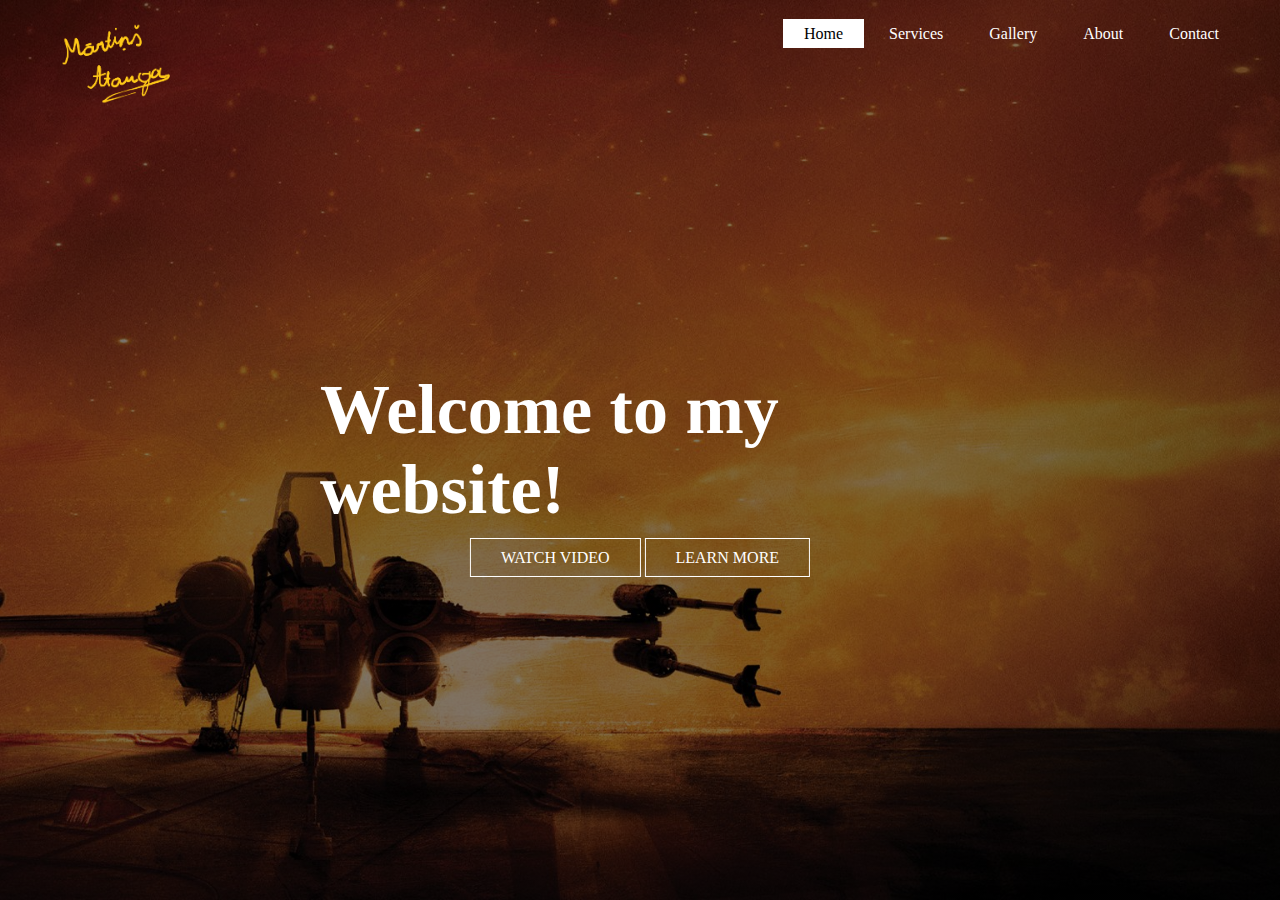
<file: index.html>
<!DOCTYPE html>
<html>
    <head>
        <meta charset="utf-8">
        <title>Personal Website</title>
        <link rel="stylesheet" type="text/css" href="style.css">
    </head>
    
    <body>
        <header>
            <div class="main">
                <div class="logo">
                    <img src="logo.png">
                </div>
                <ul>
                    <li class="active"><a href="#">Home</a></li>
                    <li><a href="#">Services</a></li>
                    <li><a href="#">Gallery</a></li>
                    <li><a href="#">About</a></li>
                    <li><a href="#">Contact</a></li>
                </ul>
            </div>
            <div class="title">
                <h1>Welcome to my website!</h1>
            </div>
            <div class="button">
                <a href="https://youtu.be/y08GtMnUBjs" class="btn">WATCH VIDEO</a>
                <a href="#" class="btn">LEARN MORE</a>
            </div>
        </header>
    </body>
</html>
</file>
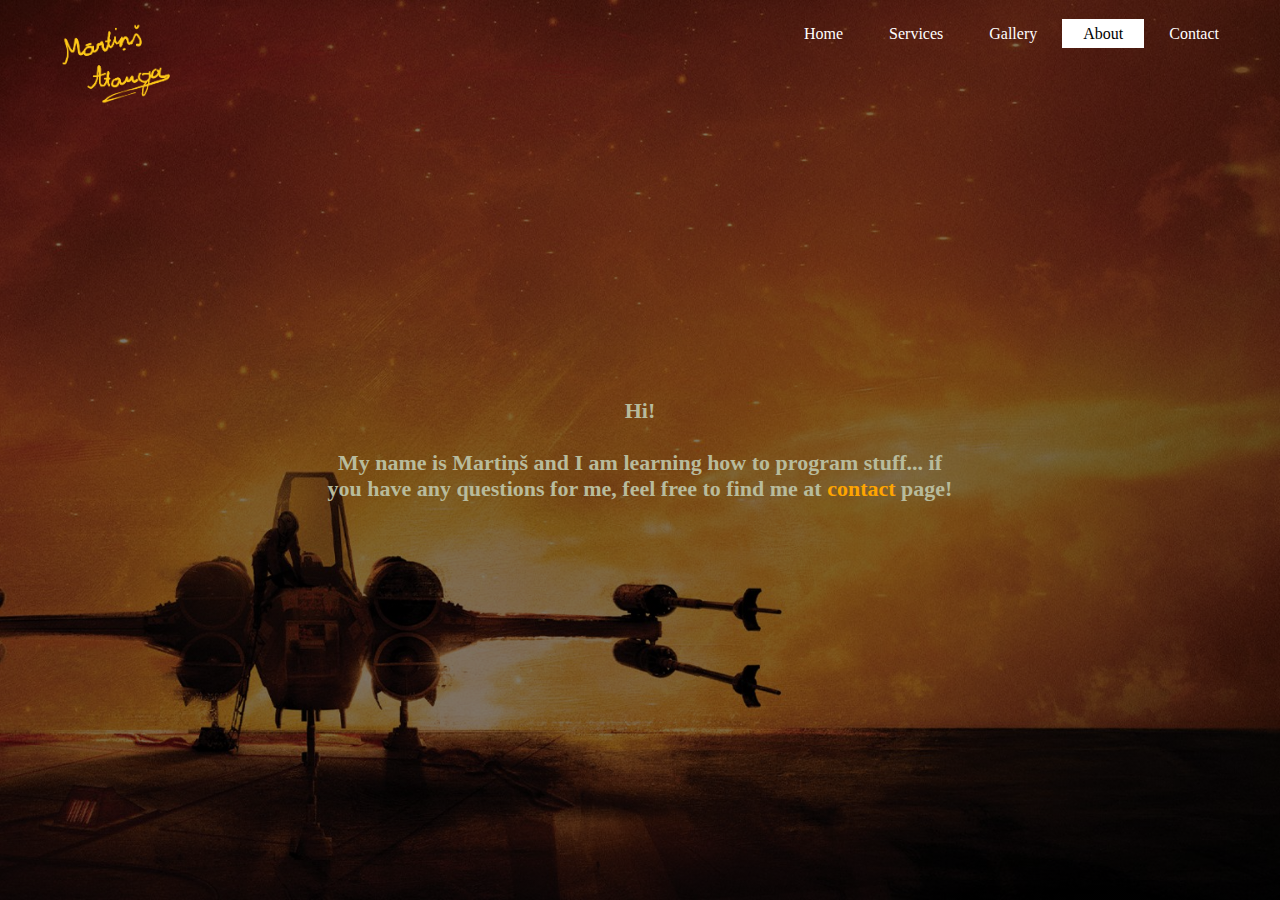
<file: about.html>
<!DOCTYPE html>
<html>
    <head>
        <meta charset="utf-8">
        <title>Personal Website -> About</title>
        <link rel="stylesheet" type="text/css" href="style.css">
    </head>
    
    <body>
        <header>
            <div class="main">
                <div class="logo">
                    <img src="logo.png">
                </div>
                <ul>
                    <li><a href="index.html">Home</a></li>
                    <li><a href="services.html">Services</a></li>
                    <li><a href="gallery.html">Gallery</a></li>
                    <li class="active"><a href="about.html">About</a></li>
                    <li><a href="contact.html">Contact</a></li>
                </ul>
            </div>
            <div class="title text-center">
                <h2>Hi! <br> <br> My name is Martiņš and I am learning how to program stuff...
                    if you have any questions for me, feel free to find me at <a href="contact.html" style="color:orange">contact</a> page!
                </h2>
            </div>
        </header>
    </body>
</html>
</file>
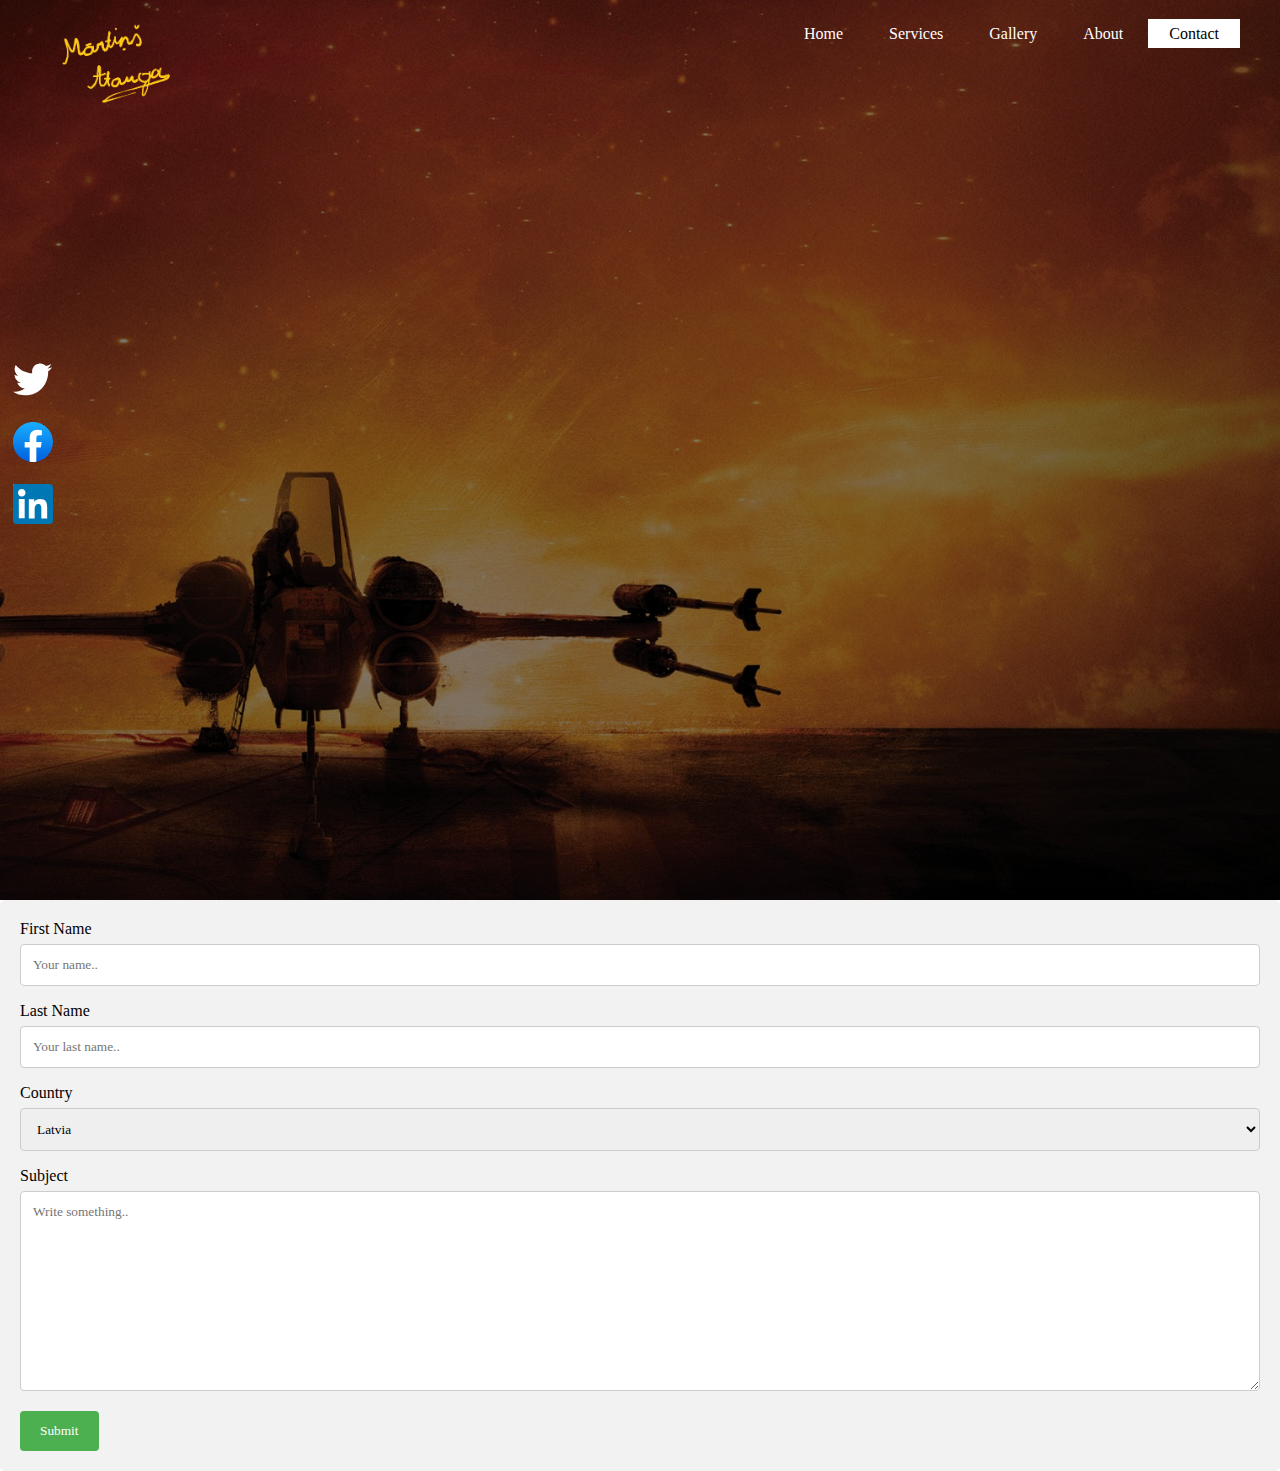
<file: contact.html>
<!DOCTYPE html>
<html>
    <head>
        <meta charset="utf-8">
        <title>Personal Website -> Contact</title>
        <link rel="stylesheet" type="text/css" href="style.css">
    </head>
    
    <body>
        <header>
            <div class="main">
                <div class="logo">
                    <img src="logo.png">
                </div>
                <ul>
                    <li><a href="index.html">Home</a></li>
                    <li><a href="services.html">Services</a></li>
                    <li><a href="gallery.html">Gallery</a></li>
                    <li><a href="about.html">About</a></li>
                    <li class="active"><a href="contact.html">Contact</a></li>
                </ul>
            </div>
            <!-- <div class="title text-center">
                <h2>"Contact" page W.I.P.
                </h2>
            </div> -->
            <div class="ConfigOne">
            <a href="https://twitter.com/AtaugaMartins">
                <svg width="40" height="40" viewBox="0 0 29 24" fill="none" xmlns="http://www.w3.org/2000/svg">
                    <path d="M28.3825 2.73125C27.3387 3.19375 26.2175 3.50625 25.0387 3.6475C26.2413 2.9275 27.1637 1.785 27.5988 0.425C26.4738 1.0925 25.2275 1.5775 23.9013 1.8375C22.8388 0.7075 21.3263 0 19.6513 0C16.4363 0 13.8287 2.6075 13.8287 5.825C13.8287 6.28 13.8812 6.7225 13.9787 7.15C9.1375 6.90625 4.84875 4.5875 1.97625 1.065C1.47625 1.9275 1.18875 2.9275 1.18875 3.9925C1.18875 6.0125 2.2175 7.79625 3.77875 8.84C2.82375 8.80875 1.92625 8.5475 1.14125 8.11125V8.18625C1.14125 11.0075 3.1475 13.3613 5.8125 13.8963C5.3225 14.0288 4.80875 14.0988 4.27875 14.0988C3.90375 14.0988 3.5375 14.0638 3.1825 13.9963C3.92375 16.3088 6.07375 17.9938 8.6225 18.0388C6.62875 19.6013 4.1175 20.5325 1.39 20.5325C0.92 20.5325 0.45625 20.505 0 20.4513C2.5775 22.105 5.6375 23.0675 8.925 23.0675C19.6375 23.0675 25.4938 14.195 25.4938 6.5C25.4938 6.25 25.4875 5.9975 25.4762 5.7475C26.6138 4.925 27.6012 3.90125 28.38 2.735L28.3825 2.73125Z" fill="white"/>
                    </svg>
            </a>
            <br>
            <br>
            <a href="https://www.facebook.com/martins.atauga.5">
                <svg width="40" height="40" viewBox="0 0 40 40" fill="none" xmlns="http://www.w3.org/2000/svg">
                    <path d="M16.6667 39.7778C7.22222 38.1111 0 29.8889 0 20C0 9 9 0 20 0C31 0 40 9 40 20C40 29.8889 32.7778 38.1111 23.3333 39.7778L22.2222 38.8889H17.7778L16.6667 39.7778Z" fill="url(#paint0_linear)"/>
                    <path d="M27.7778 25.5555L28.6667 20H23.3334V16.1111C23.3334 14.5555 23.8889 13.3333 26.3334 13.3333H28.8889V8.22222C27.4445 7.99999 25.8889 7.77777 24.4445 7.77777C19.8889 7.77777 16.6667 10.5555 16.6667 15.5555V20H11.6667V25.5555H16.6667V39.6667C17.7778 39.8889 18.8889 40 20 40C21.1111 40 22.2222 39.8889 23.3334 39.6667V25.5555H27.7778Z" fill="white"/>
                    <defs>
                    <linearGradient id="paint0_linear" x1="20" y1="38.6156" x2="20" y2="0" gradientUnits="userSpaceOnUse">
                    <stop stop-color="#0062E0"/>
                    <stop offset="1" stop-color="#19AFFF"/>
                    </linearGradient>
                    </defs>
                    </svg>
            </a>
            <br>
            <br>
            <a href="https://www.linkedin.com/in/m%C4%81rti%C5%86%C5%A1-atauga-0baa81200/">
                <svg width="40" height="40" viewBox="0 0 34 34" fill="none" xmlns="http://www.w3.org/2000/svg">
                    <path fill-rule="evenodd" clip-rule="evenodd" d="M9.91667 0.885417V9.03125C9.91667 9.52 9.52 9.91667 9.03125 9.91667H0.885417C0.396667 9.91667 0 9.52 0 9.03125V0.885417C0 0.396667 0.396667 0 0.885417 0H9.03125C9.52 0 9.91667 0.396667 9.91667 0.885417Z" fill="white"/>
                    <path fill-rule="evenodd" clip-rule="evenodd" d="M9.91667 0.885417V9.03125C9.91667 9.52 9.52 9.91667 9.03125 9.91667H0.885417C0.396667 9.91667 0 9.52 0 9.03125V0.885417C0 0.396667 0.396667 0 0.885417 0H9.03125C9.52 0 9.91667 0.396667 9.91667 0.885417ZM3.54167 3.54167H4.85208V4.26133H4.88254C5.14179 3.92488 5.67942 3.49775 6.55208 3.49775C7.88021 3.49775 8.5 4.114 8.5 5.66667V8.5H7.08333V6.19792C7.08333 5.18004 6.851 4.86979 6.11433 4.86979C5.3125 4.86979 4.95833 5.48958 4.95833 6.375V8.5H3.54167V3.54167ZM1.41667 8.5H2.83333V3.54167H1.41667V8.5ZM3.07063 2.125C3.07063 2.64704 2.64704 3.07063 2.125 3.07063C1.60296 3.07063 1.17938 2.64704 1.17938 2.125C1.17938 1.60296 1.60296 1.17938 2.125 1.17938C2.64704 1.17938 3.07063 1.60296 3.07063 2.125Z" fill="#0073B2"/>
                    <path d="M8.88462 0.206635H1.03303C0.576572 0.206635 0.206543 0.576664 0.206543 1.03312V8.88471C0.206543 9.34116 0.576572 9.71119 1.03303 9.71119H8.88462C9.34107 9.71119 9.7111 9.34116 9.7111 8.88471V1.03312C9.7111 0.576664 9.34107 0.206635 8.88462 0.206635Z" fill="white"/>
                    <path fill-rule="evenodd" clip-rule="evenodd" d="M0 0.828528C0 0.370944 0.370689 0 0.828528 0H9.08927C9.54686 0 9.9178 0.370689 9.9178 0.828528V9.08927C9.9178 9.54686 9.54711 9.9178 9.08927 9.9178H0.828528C0.370944 9.9178 0 9.54711 0 9.08927V0.828528ZM3.9258 3.78116H5.26883V4.45598C5.46243 4.06795 5.95853 3.71917 6.70381 3.71917C8.13239 3.71917 8.47145 4.49152 8.47145 5.90874V8.53344H7.02511V6.23148C7.02511 5.42442 6.8315 4.96923 6.33913 4.96923C5.65625 4.96923 5.37214 5.45996 5.37214 6.23148V8.53344H3.9258V3.78116ZM1.44635 8.47145H2.89269V3.71917H1.44635V8.47145ZM3.09931 2.16952C3.09931 2.68297 2.68297 3.09931 2.16952 3.09931C1.65607 3.09931 1.23972 2.68297 1.23972 2.16952C1.23972 1.65607 1.65607 1.23972 2.16952 1.23972C2.68297 1.23972 3.09931 1.65607 3.09931 2.16952Z" fill="#0077B5"/>
                    <path fill-rule="evenodd" clip-rule="evenodd" d="M13.7976 0H1.12129C0.515667 0 0 0.479542 0 1.07029V13.804C0 14.3955 0.338583 14.875 0.944208 14.875H13.6205C14.2276 14.875 14.875 14.3955 14.875 13.804V1.07029C14.875 0.479542 14.4047 0 13.7976 0Z" fill="white"/>
                    <path fill-rule="evenodd" clip-rule="evenodd" d="M13.7976 0H1.12129C0.515667 0 0 0.479542 0 1.07029V13.804C0 14.3955 0.338583 14.875 0.944208 14.875H13.6205C14.2276 14.875 14.875 14.3955 14.875 13.804V1.07029C14.875 0.479542 14.4047 0 13.7976 0ZM5.66667 5.66667H7.66912V6.68737H7.69108C7.99637 6.137 8.89808 5.57812 10.013 5.57812C12.1529 5.57812 12.75 6.71429 12.75 8.81875V12.75H10.625V9.20621C10.625 8.26412 10.2489 7.4375 9.36913 7.4375C8.30096 7.4375 7.79167 8.16071 7.79167 9.34787V12.75H5.66667V5.66667ZM2.125 12.75H4.25V5.66667H2.125V12.75ZM4.51562 3.1875C4.51562 3.92133 3.92133 4.51562 3.1875 4.51562C2.45367 4.51562 1.85938 3.92133 1.85938 3.1875C1.85938 2.45367 2.45367 1.85938 3.1875 1.85938C3.92133 1.85938 4.51562 2.45367 4.51562 3.1875Z" fill="#0077B5"/>
                    <path d="M13.3254 0.309906H1.5494C0.864795 0.309906 0.309814 0.864886 0.309814 1.54949V13.3255C0.309814 14.0101 0.864795 14.5651 1.5494 14.5651H13.3254C14.01 14.5651 14.565 14.0101 14.565 13.3255V1.54949C14.565 0.864886 14.01 0.309906 13.3254 0.309906Z" fill="white"/>
                    <path fill-rule="evenodd" clip-rule="evenodd" d="M0 1.24265C0 0.556353 0.555969 0 1.24265 0H13.6324C14.3186 0 14.875 0.555969 14.875 1.24265V13.6324C14.875 14.3186 14.319 14.875 13.6324 14.875H1.24265C0.556353 14.875 0 14.319 0 13.6324V1.24265ZM5.88802 5.67109H7.90234V6.68321C8.19272 6.10123 8.93678 5.57812 10.0546 5.57812C12.1972 5.57812 12.7057 6.73652 12.7057 8.86209V12.7987H10.5365V9.34615C10.5365 8.1357 10.2461 7.45299 9.5076 7.45299C8.4834 7.45299 8.05729 8.189 8.05729 9.34615V12.7987H5.88802V5.67109ZM2.16927 12.7057H4.33854V5.57812H2.16927V12.7057ZM4.64844 3.25391C4.64844 4.024 4.024 4.64844 3.25391 4.64844C2.48382 4.64844 1.85938 4.024 1.85938 3.25391C1.85938 2.48382 2.48382 1.85938 3.25391 1.85938C4.024 1.85938 4.64844 2.48382 4.64844 3.25391Z" fill="#0077B5"/>
                    <path fill-rule="evenodd" clip-rule="evenodd" d="M17.974 0H1.85938C0.832292 0 0 0.832292 0 1.85938V17.974C0 19.001 0.832292 19.8333 1.85938 19.8333H17.974C19.001 19.8333 19.8333 19.001 19.8333 17.974V1.85938C19.8333 0.832292 19.001 0 17.974 0Z" fill="white"/>
                    <path fill-rule="evenodd" clip-rule="evenodd" d="M17.974 0H1.85938C0.832292 0 0 0.832292 0 1.85938V17.974C0 19.001 0.832292 19.8333 1.85938 19.8333H17.974C19.001 19.8333 19.8333 19.001 19.8333 17.974V1.85938C19.8333 0.832292 19.001 0 17.974 0ZM10.5362 8.51771V7.08333H7.79145V17H10.6248V12.3073C10.6248 11.0521 11.0944 9.82813 12.5019 9.82813C13.7889 9.82813 14.1665 10.6002 14.1665 11.9531V17H16.9998V10.6073C16.9998 8.32292 15.79 6.99479 13.468 6.99479C11.9869 6.99479 10.9428 7.80938 10.5362 8.51771ZM2.83333 17H5.66667V7.08333H2.83333V17ZM4.25 2.59604C3.33625 2.59604 2.59604 3.33625 2.59604 4.25C2.59604 5.16375 3.33625 5.90396 4.25 5.90396C5.16375 5.90396 5.90396 5.16375 5.90396 4.25C5.90396 3.33625 5.16375 2.59604 4.25 2.59604Z" fill="#0077B5"/>
                    <path d="M17.7663 0.413177H2.06577C1.15302 0.413177 0.413086 1.15311 0.413086 2.06586V17.7664C0.413086 18.6791 1.15302 19.419 2.06577 19.419H17.7663C18.679 19.419 19.4189 18.6791 19.4189 17.7664V2.06586C19.4189 1.15311 18.679 0.413177 17.7663 0.413177Z" fill="white"/>
                    <path fill-rule="evenodd" clip-rule="evenodd" d="M0 1.65677C0 0.741762 0.74125 0 1.65677 0H18.1754C19.0904 0 19.8322 0.74125 19.8322 1.65677V18.1754C19.8322 19.0904 19.091 19.8322 18.1754 19.8322H1.65677C0.741762 19.8322 0 19.091 0 18.1754V1.65677ZM7.85025 7.56103H10.5359V8.91044C10.923 8.13451 11.915 7.43707 13.4053 7.43707C16.262 7.43707 16.94 8.98151 16.94 11.8154V17.064H14.0478V12.4608C14.0478 10.847 13.6607 9.93676 12.6761 9.93676C11.3106 9.93676 10.7424 10.918 10.7424 12.4608V17.064H7.85025V7.56103ZM2.8922 16.94H5.78439V7.43707H2.8922V16.94ZM6.19756 4.33829C6.19756 5.36502 5.36502 6.19756 4.33829 6.19756C3.31156 6.19756 2.47902 5.36502 2.47902 4.33829C2.47902 3.31156 3.31156 2.47902 4.33829 2.47902C5.36502 2.47902 6.19756 3.31156 6.19756 4.33829Z" fill="#0077B5"/>
                    <path fill-rule="evenodd" clip-rule="evenodd" d="M1.98333 24.0833H22.1C23.1951 24.0833 24.0833 23.1951 24.0833 22.1V1.98333C24.0833 0.88825 23.1951 0 22.1 0H1.98333C0.88825 0 0 0.88825 0 1.98333V22.1C0 23.1951 0.88825 24.0833 1.98333 24.0833Z" fill="white"/>
                    <path fill-rule="evenodd" clip-rule="evenodd" d="M1.98333 24.0833H22.1C23.1951 24.0833 24.0833 23.1951 24.0833 22.1V1.98333C24.0833 0.88825 23.1951 0 22.1 0H1.98333C0.88825 0 0 0.88825 0 1.98333V22.1C0 23.1951 0.88825 24.0833 1.98333 24.0833ZM9.20833 9.20833H12.5729V10.902C13.0241 9.99742 14.3381 9.03125 16.0756 9.03125C19.4062 9.03125 20.5417 10.5365 20.5417 14.1114V20.5417H17V14.8637C17 12.9823 16.6324 11.9531 15.2589 11.9531C13.4024 11.9531 12.75 13.3641 12.75 14.8637V20.5417H9.20833V9.20833ZM3.54167 20.5417H7.08333V9.20833H3.54167V20.5417ZM7.47292 5.3125C7.47292 6.50533 6.50533 7.47292 5.3125 7.47292C4.11967 7.47292 3.15208 6.50533 3.15208 5.3125C3.15208 4.11896 4.11967 3.15208 5.3125 3.15208C6.50533 3.15208 7.47292 4.11896 7.47292 5.3125Z" fill="#0077B5"/>
                    <path d="M21.5736 0.501709H2.50856C1.40021 0.501709 0.501709 1.40021 0.501709 2.50856V21.5736C0.501709 22.682 1.40021 23.5805 2.50856 23.5805H21.5736C22.682 23.5805 23.5805 22.682 23.5805 21.5736V2.50856C23.5805 1.40021 22.682 0.501709 21.5736 0.501709Z" fill="white"/>
                    <path fill-rule="evenodd" clip-rule="evenodd" d="M0 2.01181C0 0.90072 0.900099 0 2.01181 0H22.0704C23.1815 0 24.0822 0.900099 24.0822 2.01181V22.0704C24.0822 23.1815 23.1821 24.0822 22.0704 24.0822H2.01181C0.90072 24.0822 0 23.1821 0 22.0704V2.01181ZM9.53254 9.18134H12.7937V10.8199C13.2638 9.87772 14.4684 9.03082 16.2781 9.03082C19.7469 9.03082 20.5702 10.9062 20.5702 14.3475V20.7207H17.0582V15.1311C17.0582 13.1715 16.5881 12.0662 15.3925 12.0662C13.7344 12.0662 13.0445 13.2578 13.0445 15.1311V20.7207H9.53254V9.18134ZM3.51199 20.5702H7.02397V9.03082H3.51199V20.5702ZM7.52569 5.26798C7.52569 6.51474 6.51474 7.52569 5.26798 7.52569C4.02123 7.52569 3.01027 6.51474 3.01027 5.26798C3.01027 4.02123 4.02123 3.01027 5.26798 3.01027C6.51474 3.01027 7.52569 4.02123 7.52569 5.26798Z" fill="#0077B5"/>
                    <path fill-rule="evenodd" clip-rule="evenodd" d="M28.3333 2.47917V25.8542C28.3333 27.2241 27.2241 28.3333 25.8542 28.3333H2.47917C1.10925 28.3333 0 27.2241 0 25.8542V2.47917C0 1.10925 1.10925 0 2.47917 0H25.8542C27.2241 0 28.3333 1.10925 28.3333 2.47917Z" fill="white"/>
                    <path fill-rule="evenodd" clip-rule="evenodd" d="M28.3333 2.47917V25.8542C28.3333 27.2241 27.2241 28.3333 25.8542 28.3333H2.47917C1.10925 28.3333 0 27.2241 0 25.8542V2.47917C0 1.10925 1.10925 0 2.47917 0H25.8542C27.2241 0 28.3333 1.10925 28.3333 2.47917ZM10.625 10.625H14.7865V12.9859C15.2589 12.1451 16.2917 10.4125 19.0945 10.4125C23.472 10.4125 24.0833 13.2317 24.0833 16.9766V24.0833H19.8333V17.7211C19.8333 15.713 19.5089 14.0781 17.6531 14.0781C15.4063 14.0781 14.875 15.5522 14.875 17.3655V24.0833H10.625V10.625ZM4.25 24.0833H8.5V10.625H4.25V24.0833ZM8.96111 6.37498C8.96111 7.80298 7.80369 8.9604 6.37569 8.9604C4.94698 8.9604 3.78957 7.80298 3.78957 6.37498C3.78957 4.94698 4.94698 3.78957 6.37569 3.78957C7.80369 3.78957 8.96111 4.94698 8.96111 6.37498Z" fill="#0077B5"/>
                    <path d="M25.381 0.59024H2.95135C1.6474 0.59024 0.590332 1.6473 0.590332 2.95126V25.3809C0.590332 26.6849 1.6474 27.7419 2.95135 27.7419H25.381C26.685 27.7419 27.742 26.6849 27.742 25.3809V2.95126C27.742 1.6473 26.685 0.59024 25.381 0.59024Z" fill="white"/>
                    <path fill-rule="evenodd" clip-rule="evenodd" d="M0 2.36686C0 1.05968 1.05895 0 2.36686 0H25.9653C27.2725 0 28.3322 1.05895 28.3322 2.36686V25.9653C28.3322 27.2725 27.2733 28.3322 25.9653 28.3322H2.36686C1.05968 28.3322 0 27.2733 0 25.9653V2.36686ZM11.2148 10.8017H15.0515V12.7294C15.6046 11.6209 17.0217 10.6246 19.1508 10.6246C23.2318 10.6246 24.2004 12.8309 24.2004 16.8795V24.3775H20.0686V17.8015C20.0686 15.4959 19.5156 14.1956 18.109 14.1956C16.1582 14.1956 15.3466 15.5975 15.3466 17.8015V24.3775H11.2148V10.8017ZM4.13178 24.2004H8.26356V10.6246H4.13178V24.2004ZM8.85381 6.19767C8.85381 7.66445 7.66445 8.85381 6.19767 8.85381C4.73089 8.85381 3.54153 7.66445 3.54153 6.19767C3.54153 4.73089 4.73089 3.54153 6.19767 3.54153C7.66445 3.54153 8.85381 4.73089 8.85381 6.19767Z" fill="#0077B5"/>
                    <path d="M30.4583 0.708344H3.54159C1.97678 0.708344 0.708252 1.97687 0.708252 3.54168V30.4583C0.708252 32.0231 1.97678 33.2917 3.54159 33.2917H30.4583C32.0231 33.2917 33.2916 32.0231 33.2916 30.4583V3.54168C33.2916 1.97687 32.0231 0.708344 30.4583 0.708344Z" fill="white"/>
                    <path fill-rule="evenodd" clip-rule="evenodd" d="M0 2.84034C0 1.27166 1.27079 0 2.84034 0H31.1597C32.7283 0 34 1.27079 34 2.84034V31.1597C34 32.7283 32.7292 34 31.1597 34H2.84034C1.27166 34 0 32.7292 0 31.1597V2.84034ZM13.4583 12.9625H18.0625V15.2759C18.7262 13.9457 20.4269 12.75 22.9819 12.75C27.8793 12.75 29.0417 15.3977 29.0417 20.2562V29.2542H24.0833V21.3626C24.0833 18.5959 23.4196 17.0354 21.7317 17.0354C19.3906 17.0354 18.4167 18.7177 18.4167 21.3626V29.2542H13.4583V12.9625ZM4.95833 29.0417H9.91667V12.75H4.95833V29.0417ZM10.625 7.4375C10.625 9.19771 9.19771 10.625 7.4375 10.625C5.67729 10.625 4.25 9.19771 4.25 7.4375C4.25 5.67729 5.67729 4.25 7.4375 4.25C9.19771 4.25 10.625 5.67729 10.625 7.4375Z" fill="#0077B5"/>
                    </svg>
                    
            </a>
            </div>
        </header>
    </body>
</html>
<!-- ----- -->
<div class="containerTwo">
    <form action="action_page.php">
  
      <label for="fname">First Name</label>
      <input type="text" id="fname" name="firstname" placeholder="Your name..">
  
      <label for="lname">Last Name</label>
      <input type="text" id="lname" name="lastname" placeholder="Your last name..">
  
      <label for="country">Country</label>
      <select id="country" name="country">
        <option value="latvia">Latvia</option>
        <option value="estonia">Estonia</option>
        <option value="lithuania">Lithuania</option>
        <option value="russia">Russia</option>
      </select>
  
      <label for="subject">Subject</label>
      <textarea id="subject" name="subject" placeholder="Write something.." style="height:200px"></textarea>
  
      <input type="submit" value="Submit">
  
    </form>
  </div>
  <!-- ----- -->
</file>
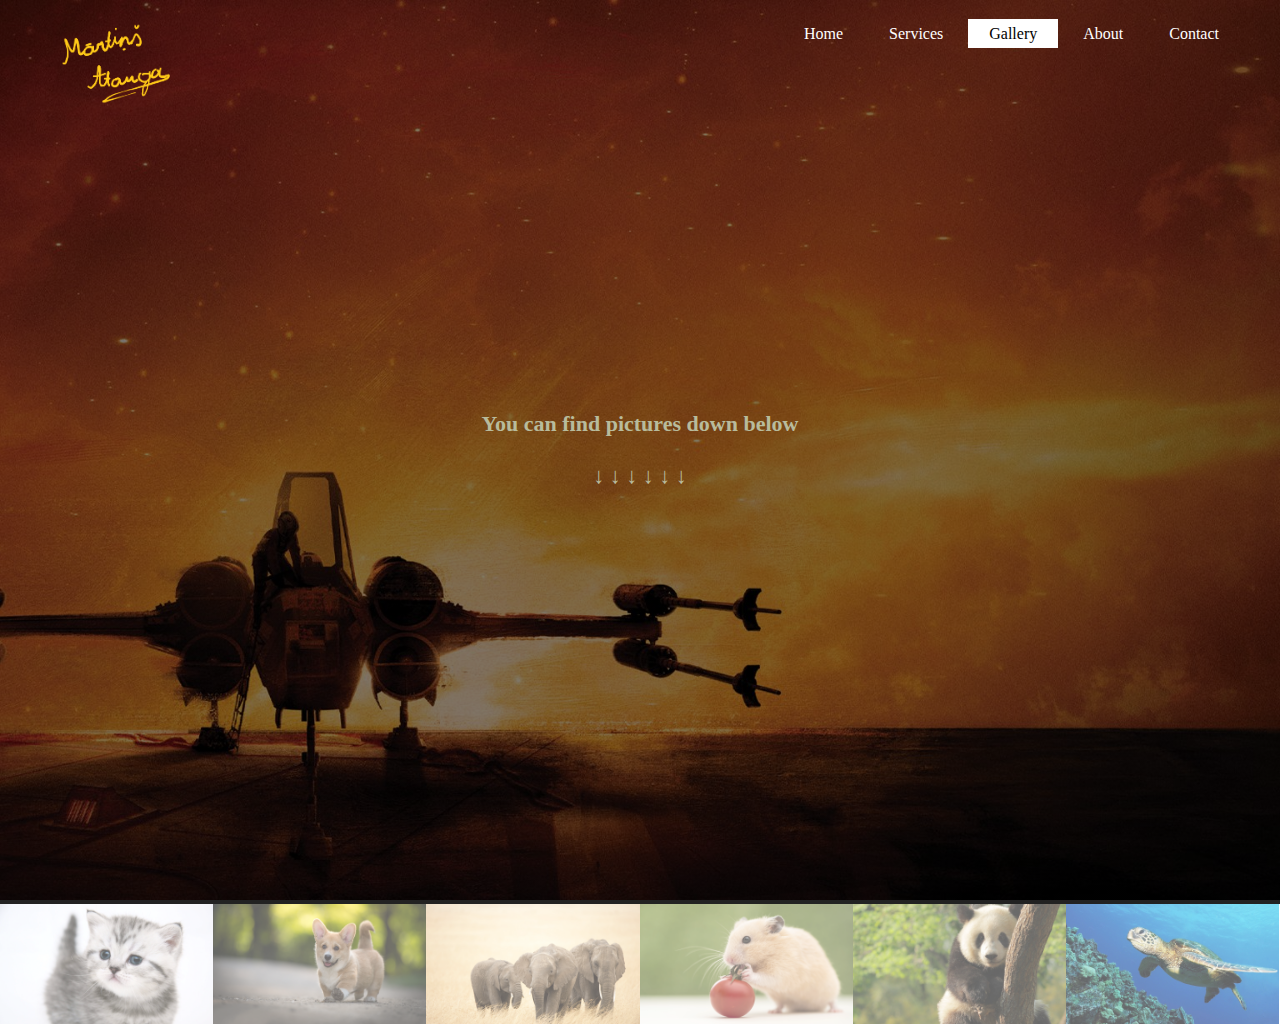
<file: gallery.html>
<script src="gallery.js"></script>
<!DOCTYPE html>
<html>
    <head>
        <meta charset="utf-8">
        <title>Personal Website -> Gallery</title>
        <link rel="stylesheet" type="text/css" href="style.css">
    </head>
    
    <body>
        <header>
            <div class="main">
                <div class="logo">
                    <img src="logo.png">
                </div>
                <ul>
                    <li><a href="index.html">Home</a></li>
                    <li><a href="services.html">Services</a></li>
                    <li class="active"><a href="gallery.html">Gallery</a></li>
                    <li><a href="about.html">About</a></li>
                    <li><a href="contact.html">Contact</a></li>
                </ul>
            </div>
            <div class="title text-center">
                <h2>You can find pictures down below <br> <br>
                    ↓ ↓ ↓ ↓ ↓ ↓
                </h2>
            </div>
        </header>
    </body>
</html>
<!-- ----- -->
            <!-- Container for the image gallery -->
            <div class="containerOne">

                <!-- Full-width images with number text -->
                <div class="mySlides">
                  <div class="numbertext">1 / 6</div>
                    <img src="images/cat1.jpg" style="width:100%">
                </div>
              
                <div class="mySlides">
                  <div class="numbertext">2 / 6</div>
                    <img src="images/dog1.jpg" style="width:100%">
                </div>
              
                <div class="mySlides">
                  <div class="numbertext">3 / 6</div>
                    <img src="images/elephant1.jpg" style="width:100%">
                </div>
              
                <div class="mySlides">
                  <div class="numbertext">4 / 6</div>
                    <img src="images/hamster1.jpg" style="width:100%">
                </div>
              
                <div class="mySlides">
                  <div class="numbertext">5 / 6</div>
                    <img src="images/panda1.jpg" style="width:100%">
                </div>
              
                <div class="mySlides">
                  <div class="numbertext">6 / 6</div>
                    <img src="images/turtle1.jpg" style="width:100%">
                </div>
              
                <!-- Next and previous buttons -->
                <a class="prev" onclick="plusSlides(-1)">&#10094;</a>
                <a class="next" onclick="plusSlides(1)">&#10095;</a>
              
                <!-- Image text -->
                <div class="caption-container">
                  <p id="caption"></p>
                </div>
              
                <!-- Thumbnail images -->
                <div class="row">
                  <div class="column">
                    <img class="demo cursor" src="images/cat1.jpg" style="width:100%" onclick="currentSlide(1)" alt="Cat">
                  </div>
                  <div class="column">
                    <img class="demo cursor" src="images/dog1.jpg" style="width:100%" onclick="currentSlide(2)" alt="Dog">
                  </div>
                  <div class="column">
                    <img class="demo cursor" src="images/elephant1.jpg" style="width:100%" onclick="currentSlide(3)" alt="Elephant">
                  </div>
                  <div class="column">
                    <img class="demo cursor" src="images/hamster1.jpg" style="width:100%" onclick="currentSlide(4)" alt="Hamster">
                  </div>
                  <div class="column">
                    <img class="demo cursor" src="images/panda1.jpg" style="width:100%" onclick="currentSlide(5)" alt="Panda">
                  </div>
                  <div class="column">
                    <img class="demo cursor" src="images/turtle1.jpg" style="width:100%" onclick="currentSlide(6)" alt="Turtle">
                  </div>
                </div>
              </div>
                        <!-- ----- -->
</file>
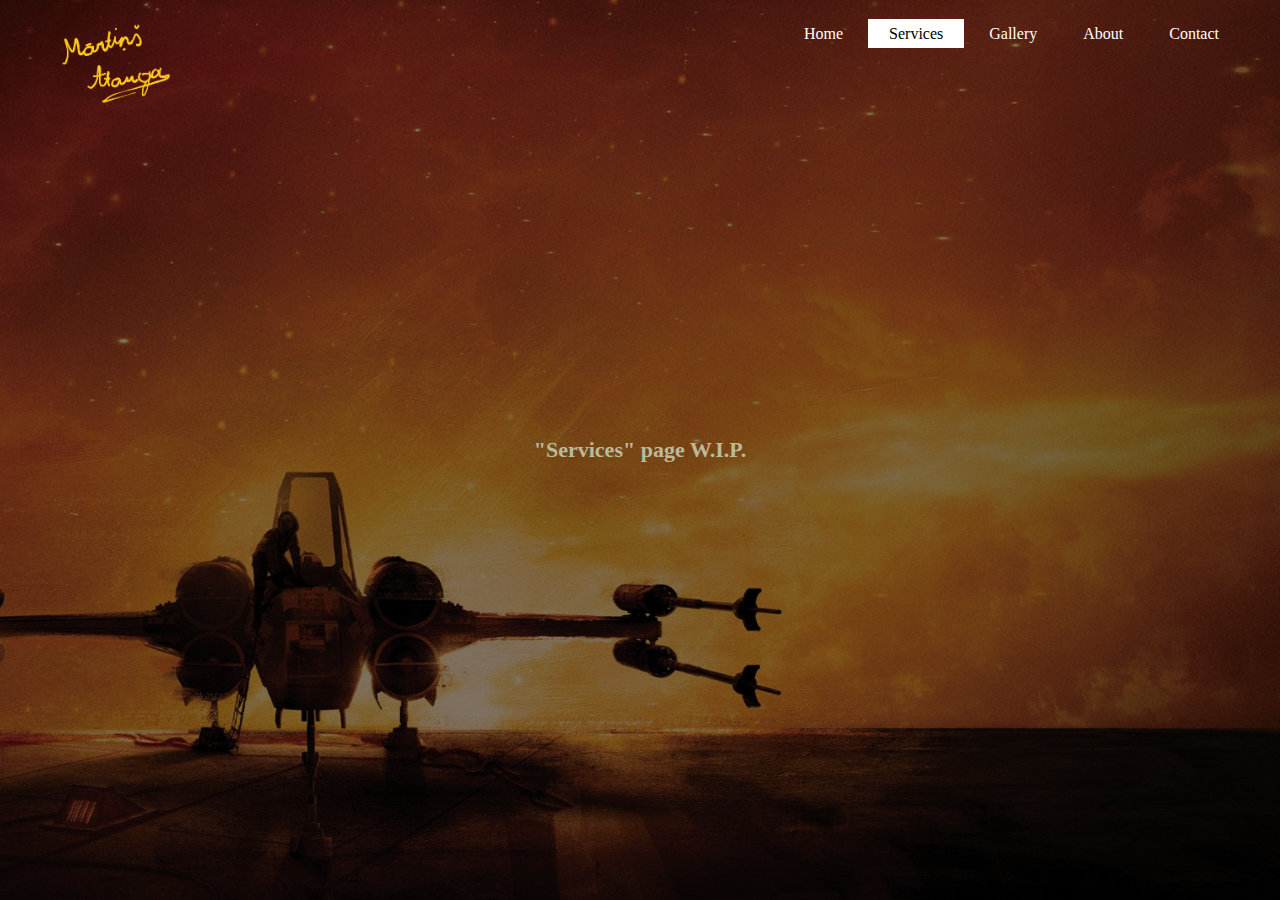
<file: services.html>
<!DOCTYPE html>
<html>
    <head>
        <meta charset="utf-8">
        <title>Personal Website -> Services</title>
        <link rel="stylesheet" type="text/css" href="style.css">
    </head>
    
    <body>
        <header>
            <div class="main">
                <div class="logo">
                    <img src="logo.png">
                </div>
                <ul>
                    <li><a href="index.html">Home</a></li>
                    <li class="active"><a href="services.html">Services</a></li>
                    <li><a href="gallery.html">Gallery</a></li>
                    <li><a href="about.html">About</a></li>
                    <li><a href="contact.html">Contact</a></li>
                </ul>
            </div>
            <div class="title text-center">
                <h2>"Services" page W.I.P.
                </h2>
            </div>
        </header>
    </body>
</html>
</file>
<file: style.css>
* {
    margin: 0;
    padding: 0;
    font-family: Century Gothic;
    /* ----- */
    box-sizing: border-box;
    /* ----- */
}
header {
    background-image:linear-gradient(rgba(0,0,0,0.5), rgba(0,0,0,0.5)), url(bg.jpg);
    height: 100vh;
    background-size: cover;
    background-position: center;
}
ul {
    float: right;
    list-style-type: none;
    margin-top: 25px;
}
ul li {
    display: inline-block;
}
ul li a {
    text-decoration: none;
    color: #fff;
    padding: 5px 20px;
    border: 1px solid transparent;
    transition: 0.6s ease;
}
ul li a:hover {
    background-color: #fff;
    color: #000;
}
ul li.active a {
    background-color: #fff;
    color: #000;
}
.logo img {
    float: left;
    width: 150px;
    height: auto;
}
.main {
    max-width: 1200px;
    margin: auto;
}
.title {
    position: absolute;
    top: 50%;
    left: 50%;
    transform: translate(-50%, -50%);
}
.title h1{
    color: #fff;
    font-size: 70px;
}
/* ----- */
.title h2 {
    color: #b8bb9c;
    font-size: 22px;
}
.title h2 a {
    text-decoration: none;
}
.text-center {
    text-align: center;
}
/* +++++ */
/* Position the image container (needed to position the left and right arrows) */
.containerOne {
    position: relative;
  }
  
  /* Hide the images by default */
  .mySlides {
    display: none;
  }
  
  /* Add a pointer when hovering over the thumbnail images */
  .cursor {
    cursor: pointer;
  }
  
  /* Next & previous buttons */
  .prev,
  .next {
    cursor: pointer;
    position: absolute;
    top: 40%;
    width: auto;
    padding: 16px;
    margin-top: -50px;
    color: white;
    font-weight: bold;
    font-size: 20px;
    border-radius: 0 3px 3px 0;
    user-select: none;
    -webkit-user-select: none;
  }
  
  /* Position the "next button" to the right */
  .next {
    right: 0;
    border-radius: 3px 0 0 3px;
  }
  
  /* On hover, add a black background color with a little bit see-through */
  .prev:hover,
  .next:hover {
    background-color: rgba(0, 0, 0, 0.8);
  }
  
  /* Number text (1/3 etc) */
  .numbertext {
    color: #f2f2f2;
    font-size: 12px;
    padding: 8px 12px;
    position: absolute;
    top: 0;
  }
  
  /* Container for image text */
  .caption-container {
    text-align: center;
    background-color: #222;
    padding: 2px 16px;
    color: white;
  }
  
  .row:after {
    content: "";
    display: table;
    clear: both;
  }
  
  /* Six columns side by side */
  .column {
    float: left;
    width: 16.66%;
  }
  
  /* Add a transparency effect for thumnbail images */
  .demo {
    opacity: 0.6;
  }
  
  .active,
  .demo:hover {
    opacity: 1;
  }
  /* +++++ */
  /* Style inputs with type="text", select elements and textareas */
input[type=text], select, textarea {
    width: 100%; /* Full width */
    padding: 12px; /* Some padding */ 
    border: 1px solid #ccc; /* Gray border */
    border-radius: 4px; /* Rounded borders */
    box-sizing: border-box; /* Make sure that padding and width stays in place */
    margin-top: 6px; /* Add a top margin */
    margin-bottom: 16px; /* Bottom margin */
    resize: vertical /* Allow the user to vertically resize the textarea (not horizontally) */
  }
  
  /* Style the submit button with a specific background color etc */
  input[type=submit] {
    background-color: #4CAF50;
    color: white;
    padding: 12px 20px;
    border: none;
    border-radius: 4px;
    cursor: pointer;
  }
  
  /* When moving the mouse over the submit button, add a darker green color */
  input[type=submit]:hover {
    background-color: #45a049;
  }
  
  /* Add a background color and some padding around the form */
  .containerTwo {
    border-radius: 5px;
    background-color: #f2f2f2;
    padding: 20px;
  }
  /* +++++ */
  .ConfigOne {
      position: absolute;
      top: 40%;
      left: 1%;
  }
/* ----- */
.button {
    position: absolute;
    top: 62%;
    left: 50%;
    transform: translate(-50%, -50%);
}
.btn {
    border: 1px solid #fff;
    padding: 10px 30px;
    color: #fff;
    text-decoration: none;
    transition: 0.6s ease;
}
.btn:hover {
    background-color: #fff;
    color: #000;
}
</file>
